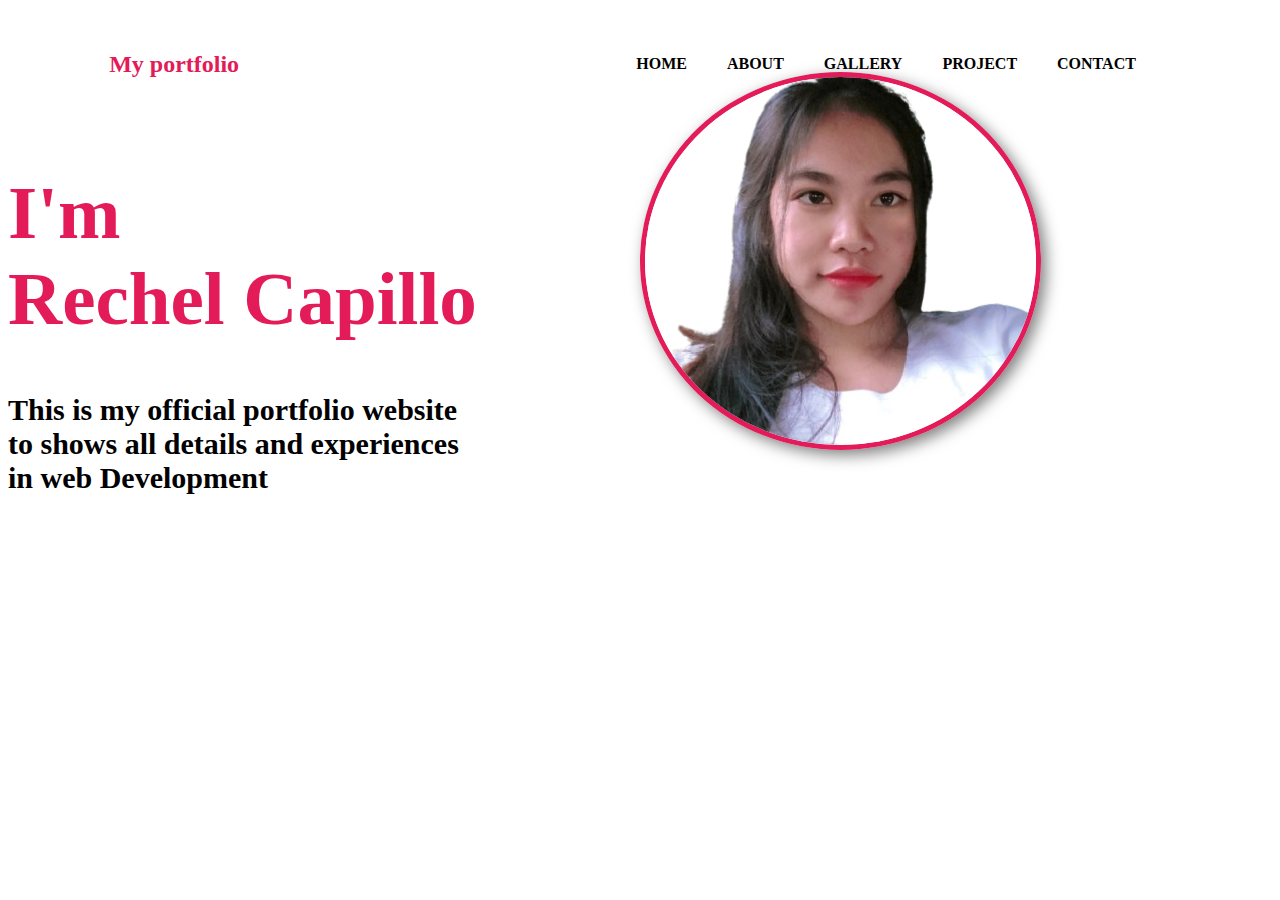
<file: index.html>
<!DOCTYPE html>
<html lang="en">
<head>
    <meta charset="UTF-8">
    <title>portfolio-Home</title>
    <link rel="stylesheet"
    href="styles.css">
</head>
<body>
    <nav>      
          <h2><b>My portfolio</b></h2>
         <ul> 
        <li> <a href="index.html">HOME</a></li>
        <li><a href="about.html">ABOUT</a></li>
        <li><a href="Gallery.html">GALLERY</a></li>
        <li><a href="Project.html">PROJECT</a></li>
        <li> <a href="Contact.html">CONTACT</a></li>
    </ul>
    </nav>
    <div class ="details">
      <h1>I'm<br> <span> Rechel  Capillo</h1>
  <p><b>This is my official portfolio website<br> to shows all details and experiences <br>in web Development</b></p>
           
       <div class ="images"
         <img src ="1725865202791.png">
         <img src ="1725865202791.png">
      </div>
    </div>
</body>

</html>
</file>
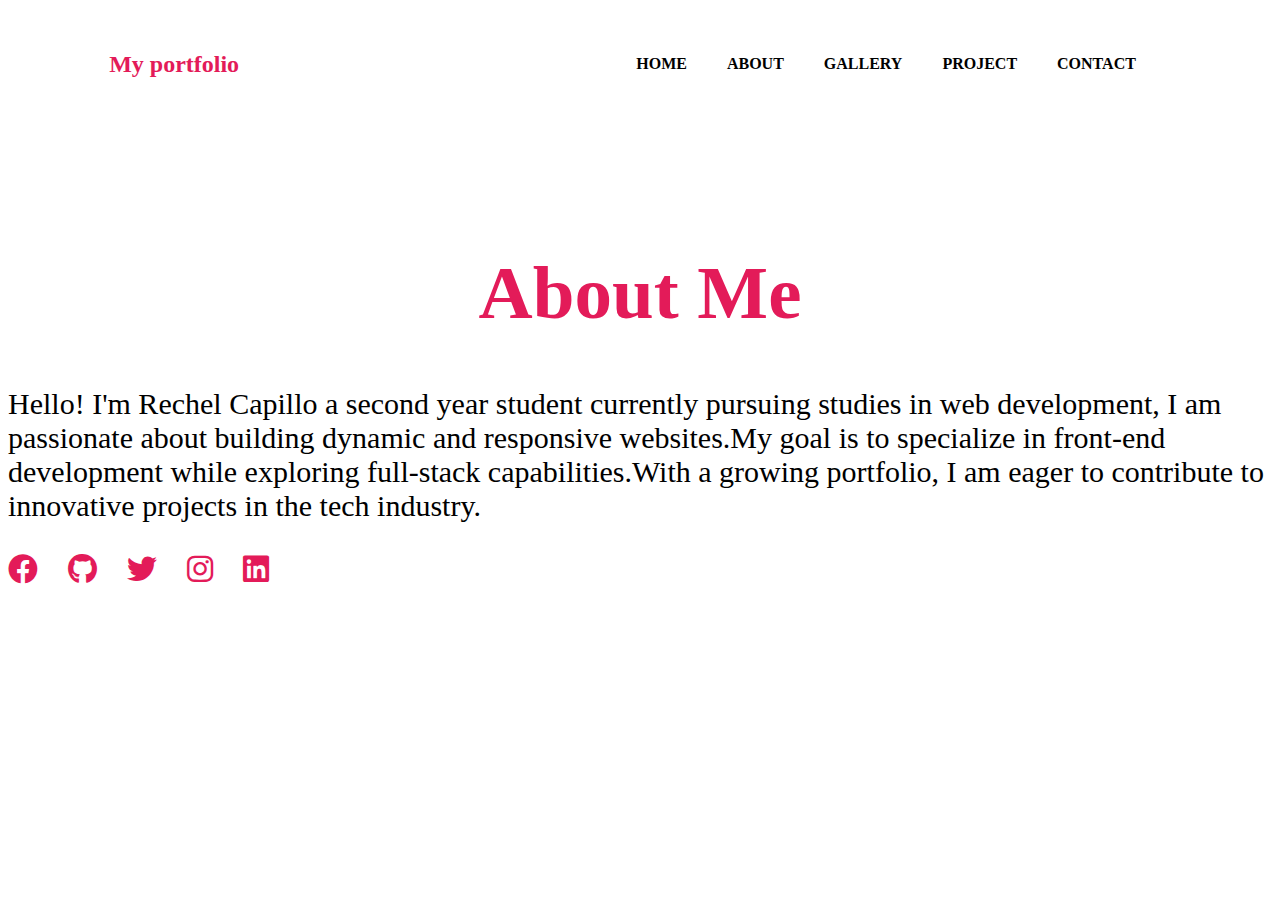
<file: about.html>
<!DOCTYPE html>
<html lang="en">
<head>
    <meta charset="UTF-8">
    <title>portfolio-About</title>
    <link rel="stylesheet"
    href="styles.css">
</head>
<body>
    <nav>            
          <h2><b>My portfolio</b></h2>
       <ul> 
         <a href="index.html">HOME</a>
         <a href="about.html">ABOUT</a>
         <a href="Gallery.html">GALLERY</a>
         <a href="Project.html">PROJECT</a>
         <a href="Contact.html">CONTACT</a>
    </ul>
    </nav>
       <div id ="about">
     <div class ="container">
       <div class="row">
         <div class ="about-col-1">
           </div>
             <div class="about-col-2">
               <h1 class="sub-title">About Me</h1>
                 <p>Hello! I'm Rechel Capillo a second year student currently pursuing studies in web development, I am passionate about building dynamic and responsive websites.My goal is to specialize in front-end development while exploring full-stack capabilities.With a growing portfolio, I am eager to contribute to innovative projects in the tech industry.</p>
              <link rel="stylesheet" href="https://cdnjs.cloudflare.com/ajax/libs/font-awesome/6.0.0-beta3/css/all.min.css">
                   <div class="social-icons">
                        <a  href="https://www.facebook.com/rechel.capillo?mibextid=ZbWKwL" target="_blank" class="icon"><i class="fab fa-facebook"></i></a>             
        <a href="https://github.com/rechelcapillo13" target="_blank" class="icon"><i class="fab fa-github"></i></a>
        <a href="https://www.twitter.com" target="_blank" class="icon"><i class="fab fa-twitter"></i></a>
        <a href="https://www.instagram.com" target="_blank" class="icon"><i class="fab fa-instagram"></i></a>
        <a href="https://www.linkedin.com" target="_blank" class="icon"><i class="fab fa-linkedin"></i></a>
    </div> 
    </body> 
    </html>
</file>
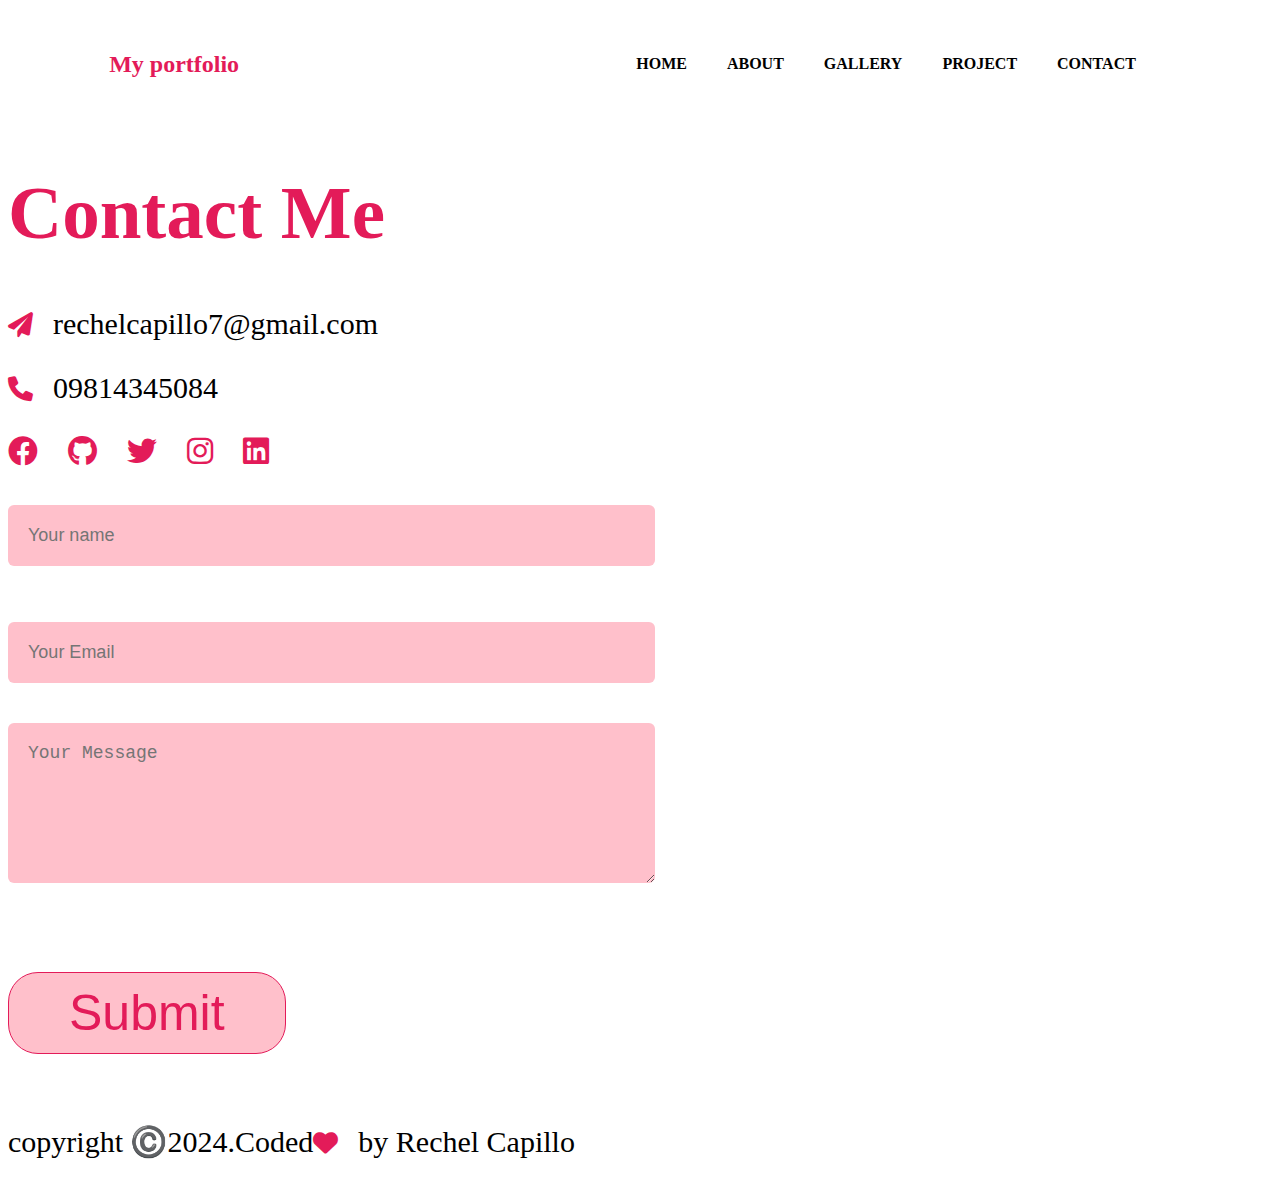
<file: Contact.html>
<!DOCTYPE html>
<html lang="en">
<head>
    <meta charset="UTF-8">
    <title>portfolio-Contact</title>
    <link rel="stylesheet"
    href="styles.css">
</head>
<body>
    <nav>
        <h2><b>My portfolio</b></h2>
       <ul> 
         <a href="index.html">HOME</a>
         <a href="about.html">ABOUT</a>
         <a href="Gallery.html">GALLERY</a>
         <a href="Project.html">PROJECT</a>
         <a href="Contact.html">CONTACT</a>
    </ul>
    </nav>
    <div id="contact">
     <div class="container">
       <div class="row">
          <div class="contact-left">
             <h1 class ="sub-title">Contact Me</h1>
                <p><i class="fa-solid fa-paper-plane"></i>rechelcapillo7@gmail.com</p>
                   <p><i class="fa-sharp fa-solid fa-phone"></i>09814345084</p>
                       <link rel="stylesheet" href="https://cdnjs.cloudflare.com/ajax/libs/font-awesome/6.0.0-beta3/css/all.min.css">
                   <div class="social-icons">
                 <a href="https://www.facebook.com/rechel.capillo?mibextid=ZbWKwL" target="_blank" class="icon"><i class="fab fa-facebook"></i></a>             
        <a href="https://github.com/rechelcapillo13" target="_blank" class="icon"><i class="fab fa-github"></i></a>
        <a href="https://www.twitter.com" target="_blank" class="icon"><i class="fab fa-twitter"></i></a>
        <a href="https://www.instagram.com" target="_blank" class="icon"><i class="fab fa-instagram"></i></a>
        <a href="https://www.linkedin.com" target="_blank" class="icon"><i class="fab fa-linkedin"></i></a>
    </div>
                  
     <div class="contact-right">
       <form>
        <input type="text" name="Name" placeholder="Your name"required />
           <input
                 type="email"  
                 name="email"
                 placeholder="Your Email"
                 required/>
                 <textarea
                 name="Message"
                 rows="6"
                 placeholder="Your Message"
                 ></textarea>
          <button type="submit" class="btn btn2">Submit</button>              
               </form>          
                 <div class="copyright">
                   <p>copyright ©️2024.Coded<i class="fa-solid fa-heart"></i>by Rechel Capillo</p>                
               </div>
           </div>
       </div>
   </div>
                         </div>
                     </div>
                 </div>      
             </div>
         </div>
                     
   
                     
                     
                      </div>
                  </div>
              </div>
          </div>
          </body>
          </html>
</file>
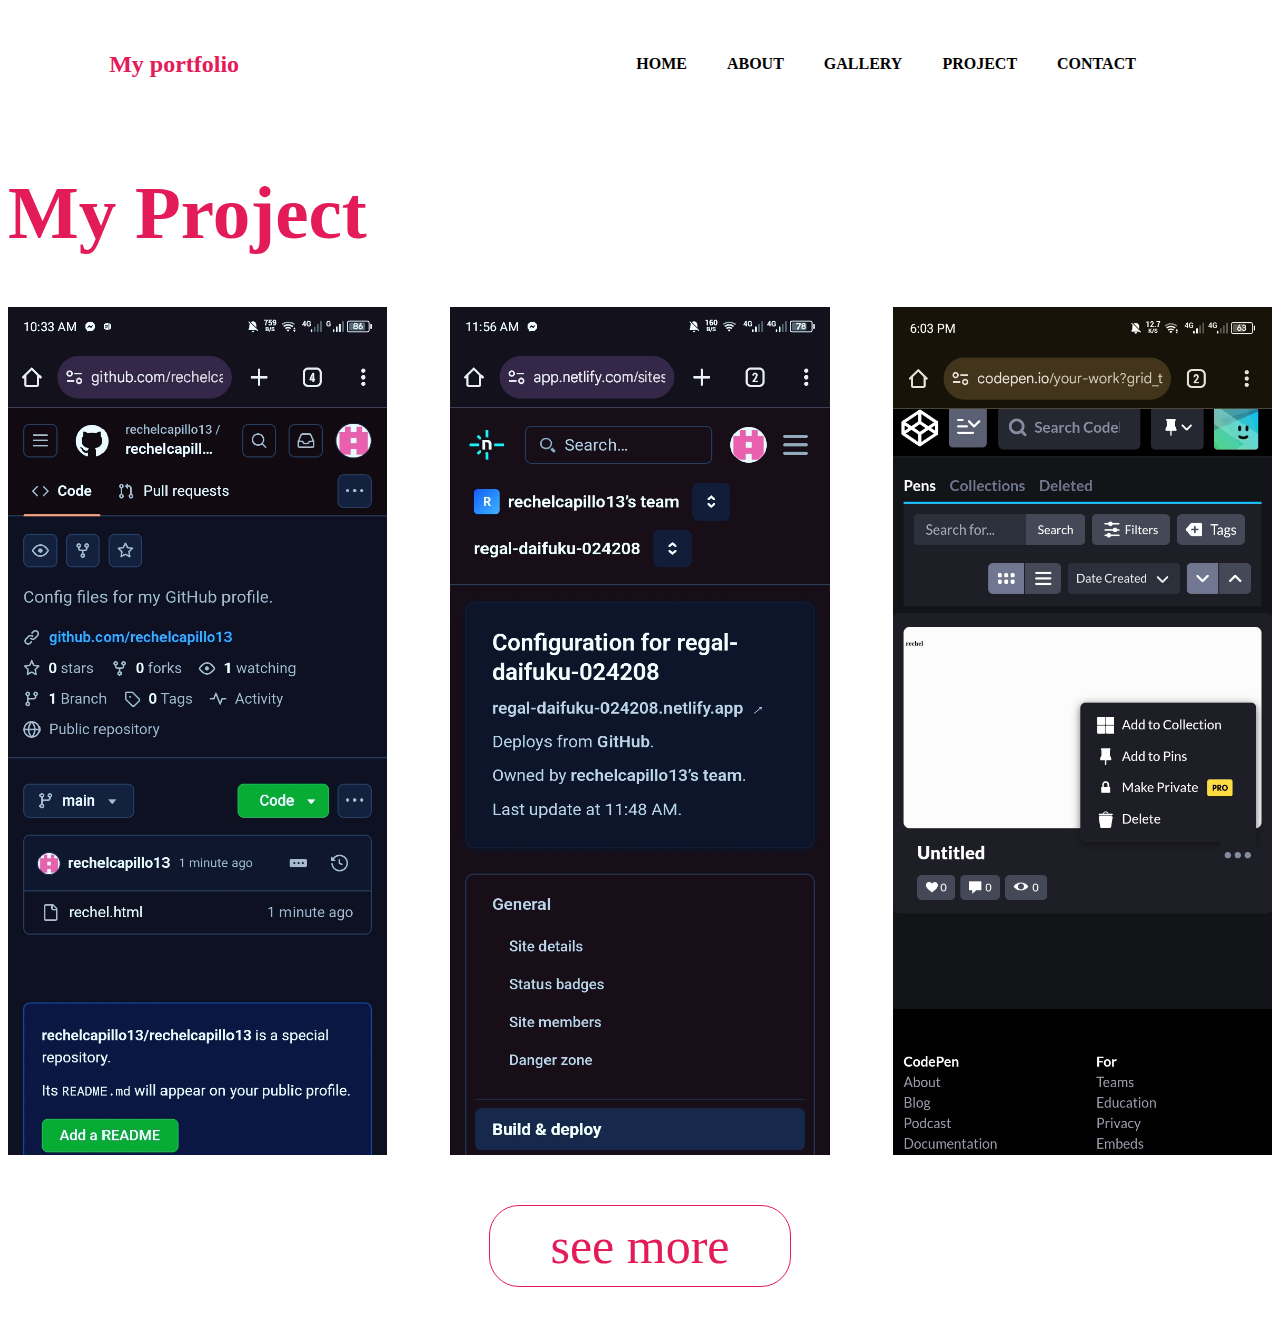
<file: project.html>
<!DOCTYPE html>
<html lang="en">
<head>
    <meta charset="UTF-8">
    <title>portfolio-Project</title>
    <link rel="stylesheet"
    href="styles.css">
</head>
<body>
    <nav>             
          <h2><b>My portfolio</b></h2> 
          <ul> 
         <a href="index.html">HOME</a>
         <a href="about.html">ABOUT</a>
         <a href="Gallery.html">GALLERY</a>
         <a href="Project.html">PROJECT</a>
         <a href="Contact.html">CONTACT</a>
    </ul>
    </nav>
      <div id="My project">
           <h1 class="subtitle">My Project</h1>
             <div class = "image-container">
                <img src="1.jpg"width="25%"height="50%"
                          
                     <div class="image-container">
                       <img src="2.jpg"width="25%"height="50%"
          
                    <div class="image-container">
                  <img src="3.jpg"width="25%"height="50%"  
           </div>
         </div>       
        </div>  
      <a href="#" class="btn">see more</a>   
      </body>
      </html>
</file>
<file: styles.css>
<style>
  * {
   margin:0;
   padding:0;
   font-family:'poppins',sans-serif;
   }
   .body{
   display:flex;
   position:relative;
   width:100%;
   height:100%;  
   }
   nav{
   display:flex;
   width:84%;
   padding:20px 0px;
   align-items:center;
   justify-content:space-between;
   margin:auto;  
   color:#e31b59;
   
   }
   nav ul {
   list-style-type:none;
   display:flex;
   margin:0;
   padding:15px;
   justify-content:center; 
   }
   nav ul a{
   display:flex;
   text-decoration:none;
   color:#000;
   font-weight:bold;  
   padding:12px 20px;  
   }
   nav ul a:hover{
   color:#e31b59;
   }
   .detail{
   font-size:50px;
   color:#212121;
   margin-bottom:50px;
   }
   span{
   color:#e31b59;   
   }
   .detail p{
   color:#555;
   line-height:22px;
   font-size:50px;
   }
   .detail a{
   background:black;
   padding:10px 10px;
   text-decoration:none;
   font-weight:bold;
   color:#fff;
   display:inline-block;
   margin:30px 0;
   }
   .images{
   width:50%;
   height:auto;
   position:absolute;
   right:0;
   bottom-top:40px;
   top:8%;
   left:10;
   }
   .images img{
   position:absolute;
   border-radius:50%;
   z-inline:500px;
   border:5px solid #e31b59;
   box-shadow:5px 5px 15px rgba(0 ,0 ,0 ,0.5);
   }
   h1{
   font-size:75px;
   color:#e31b59;
   top:10%;
   }
   p{
   font-size:30px;
   text-align:left;
   background-size:100px;
   top:10%;
   }
   #about {
   padding:80px 0;
   color:black; 
   text-align:center;  
   }
   .row{
   display:flex;
   justify-content:space-between;
   flex-wrap:wrap;
   font-size:80px;
   }
   .about-col-1{
   flex-basis:35%;   
   }
   .image-container{ 
    display:flex;
    justify-content:space-between;
   }
   .image-container img{
   width:30%;
   height:auto;
   
   }
   .grid-container{
   display:grid;
   grid-template-columns:repeat(3 ,1fr);
   gap:10px;
   }
   .btn{
   display:block;
   margin:50px auto;
   width:fit-content;
   border:1px solid #e31b59;
   padding:11px 60px;
   border-radius:30px;
   text-decoration:4px;
   color:#e31b59;
   transition:background 0.5s;
   font-size:50px;
   }
   .btn:hover{
   background:pink;
   }
   .contact-left{
   flex-basis:100%;
   }
   .contact-right{
   flex-basis:60%;
   }
   .contact-left p {
   margin-top:20px;
   }
   .contact-left p i{
   color:#e31b59;
   margin-right:20px;
   font-size:25px;
   }
   .social-icons{
   margin-top:30px;
   display:flex;
   gap:15px;
   }
   .social-icons a{
   text-decoration:none;
   font-size:30px;
   margin-right:15px;
   color:#e31b59;
   display:inline-block;
   transition:transform 0.5s;
   }
   .social-icons a:hover{
   color:#e31b59;
   transform:translate(-5px);
   display:flex;
   }
   .btn.btn2{
   display:inline-block;
   background:pink;
   }
   .contact-right form{
   width:60%;
   }
   form input,form textarea{
   width:80%;
   border:0;
   outline:none;
   background:pink;
   padding:20px;
   margin:20px 0;
   color:black;
   font-size:18px;
   border-radius:6px;
   }  
</style>
</file>
